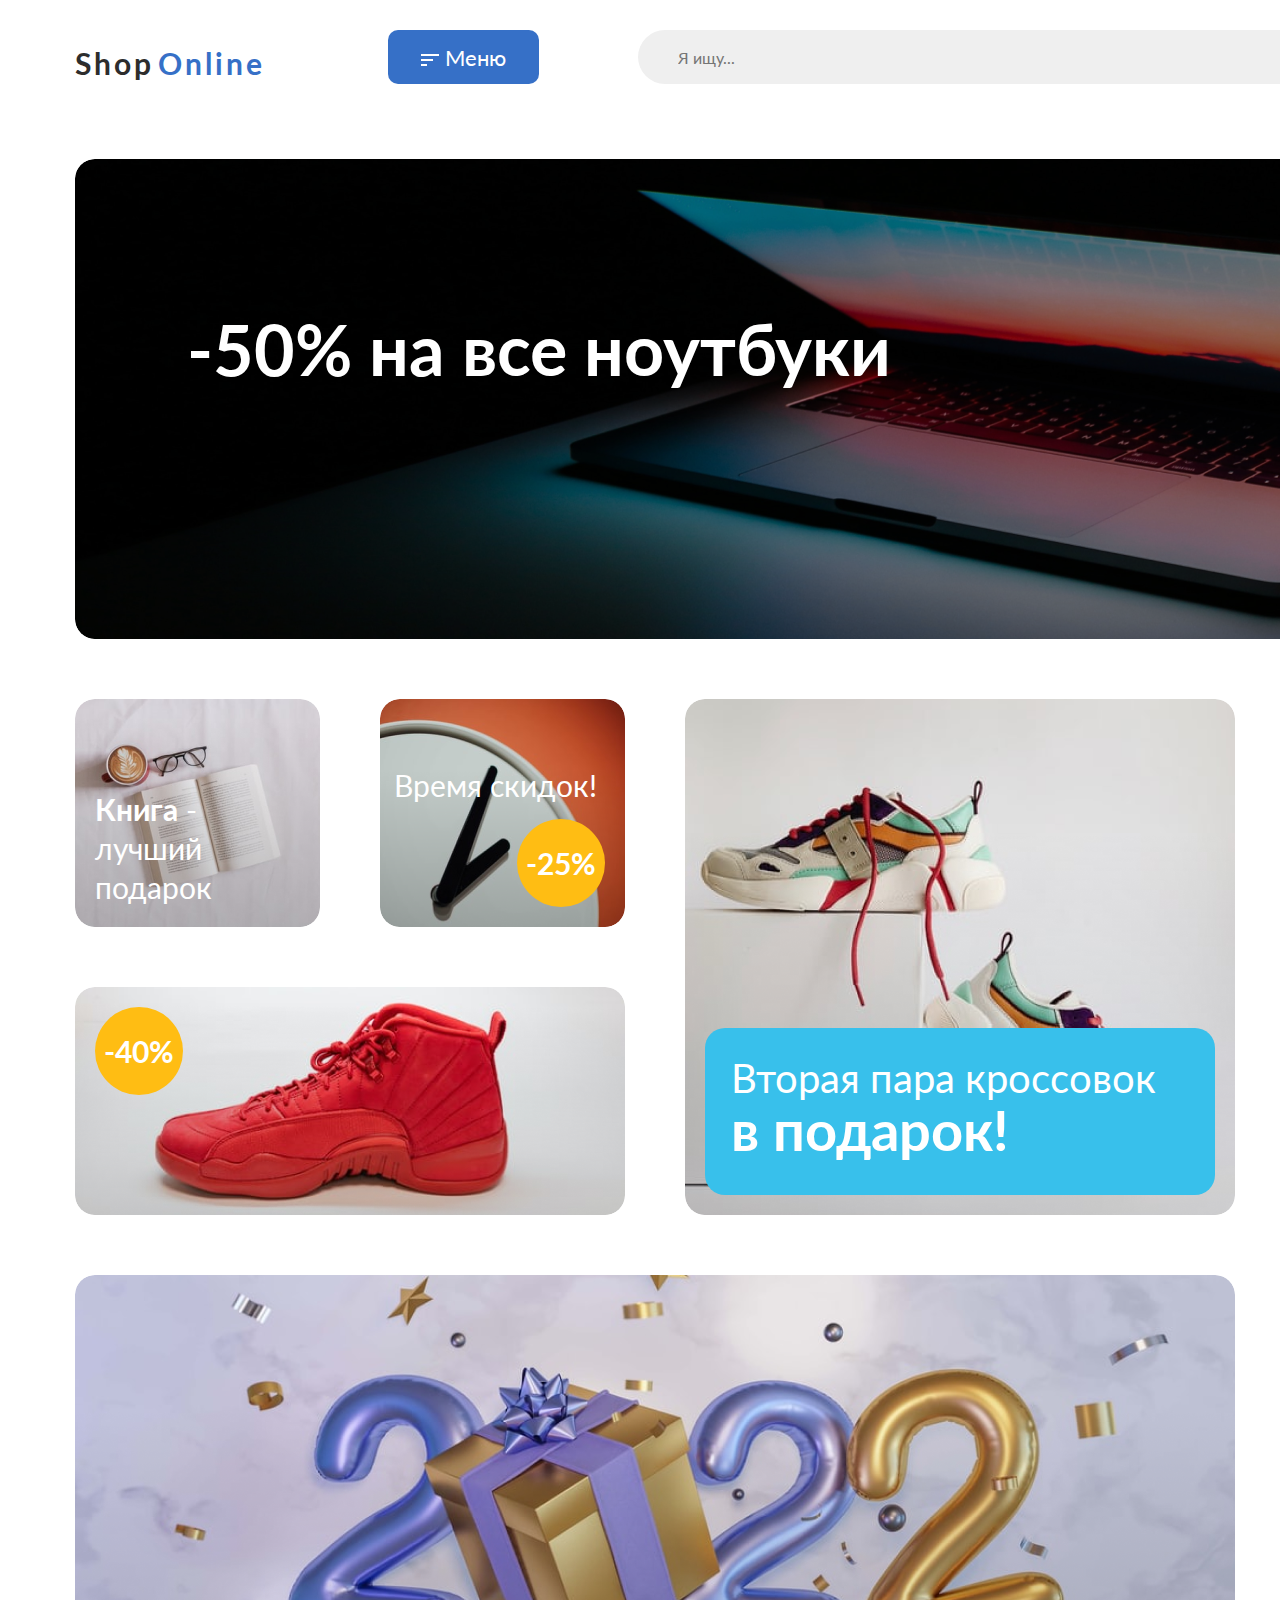
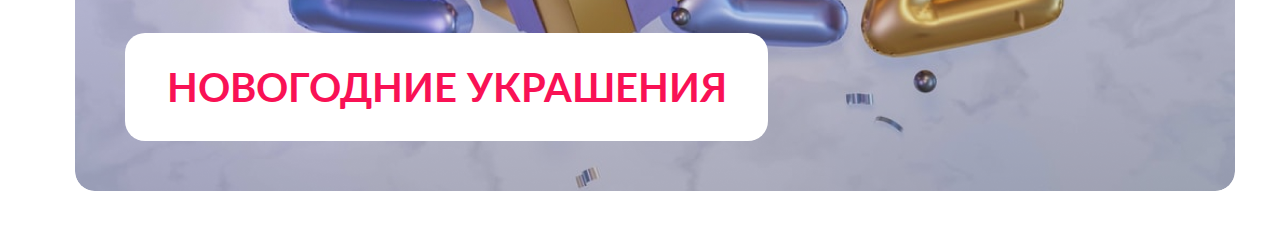
<file: index.html>
<!doctype html>
<html lang="en">
<head>
  <meta charset="UTF-8">
  <meta name="viewport"
        content="width=device-width, initial-scale=1.0">
  <meta http-equiv="X-UA-Compatible" content="ie=edge">
  <title>ShopOnline</title>
  <link rel="preconnect" href="https://fonts.googleapis.com">
  <link rel="preconnect" href="https://fonts.gstatic.com" crossorigin>
  <link href="https://fonts.googleapis.com/css2?family=Lato:wght@400;700&display=swap"
        rel="stylesheet">
  <link rel="stylesheet" href="css/index.css">
  <script type="module" src="js/timer.js"></script>
</head>
<body>
<header class="header">
  <div class="container">
    <div class="header__wrapper">
      <div class="header__logo">
        <a href="index.html" class="header__link">
          <span class="header__text header__text-logo">Shop</span>
          <span class="header__text header__text-blue">Online</span>
        </a>
      </div>

      <div class="header__menu">
        <button class="header__button" type="button">
          <svg width="18" height="12" viewBox="0 0 18 12" fill="none" xmlns="http://www.w3.org/2000/svg">
            <path d="M0 12H6V10H0V12ZM0 0V2H18V0H0ZM0 7H12V5H0V7Z" fill="white"/>
          </svg>
          Меню
        </button>
      </div>

      <div class="header__search">
        <label class="header__label">
          <input class="header__input" type="search" placeholder="Я ищу...">
        </label>
        <button class="header__button header__button-search" type="submit">
          <svg width="27" height="27" viewBox="0 0 27 27" fill="none" xmlns="http://www.w3.org/2000/svg">
            <path
              d="M19.25 17H18.065L17.645 16.595C19.115 14.885 20 12.665 20 10.25C20 4.865 15.635 0.5 10.25 0.5C4.865 0.5 0.5 4.865 0.5 10.25C0.5 15.635 4.865 20 10.25 20C12.665 20 14.885 19.115 16.595 17.645L17 18.065V19.25L24.5 26.735L26.735 24.5L19.25 17ZM10.25 17C6.515 17 3.5 13.985 3.5 10.25C3.5 6.515 6.515 3.5 10.25 3.5C13.985 3.5 17 6.515 17 10.25C17 13.985 13.985 17 10.25 17Z"
              fill="white"/>
          </svg>
        </button>
      </div>

      <div class="header__personal">
        <div class="header__icons">
          <a href="#" class="header__item">
            <svg width="24" height="24" viewBox="0 0 24 24" fill="none" xmlns="http://www.w3.org/2000/svg">
              <path
                d="M12 12C15.315 12 18 9.315 18 6C18 2.685 15.315 0 12 0C8.685 0 6 2.685 6 6C6 9.315 8.685 12 12 12ZM12 15C7.995 15 0 17.01 0 21V24H24V21C24 17.01 16.005 15 12 15Z"
                fill="#2D2D2D"/>
            </svg>
            <p class="header__text header__text-subtitle">Профиль</p>
          </a>
        </div>
        <div class="header__icons">
          <a href="#" class="header__item">
            <svg width="31" height="30" viewBox="0 0 31 30" fill="none" xmlns="http://www.w3.org/2000/svg">
              <path
                d="M9.5 24C7.85 24 6.515 25.35 6.515 27C6.515 28.65 7.85 30 9.5 30C11.15 30 12.5 28.65 12.5 27C12.5 25.35 11.15 24 9.5 24ZM0.5 0V3H3.5L8.9 14.385L6.875 18.06C6.635 18.48 6.5 18.975 6.5 19.5C6.5 21.15 7.85 22.5 9.5 22.5H27.5V19.5H10.13C9.92 19.5 9.755 19.335 9.755 19.125L9.8 18.945L11.15 16.5H22.325C23.45 16.5 24.44 15.885 24.95 14.955L30.32 5.22C30.44 5.01 30.5 4.755 30.5 4.5C30.5 3.675 29.825 3 29 3H6.815L5.405 0H0.5ZM24.5 24C22.85 24 21.515 25.35 21.515 27C21.515 28.65 22.85 30 24.5 30C26.15 30 27.5 28.65 27.5 27C27.5 25.35 26.15 24 24.5 24Z"
                fill="#2D2D2D"/>
            </svg>
            <p class="header__text header__text-subtitle">Корзина</p>
          </a>
        </div>
        <div class="header__icons">
          <a href="#" class="header__item">
            <svg width="30" height="29" viewBox="0 0 30 29" fill="none" xmlns="http://www.w3.org/2000/svg">
              <path
                d="M15 28.025L12.825 26.045C5.1 19.04 0 14.42 0 8.75C0 4.13 3.63 0.5 8.25 0.5C10.86 0.5 13.365 1.715 15 3.635C16.635 1.715 19.14 0.5 21.75 0.5C26.37 0.5 30 4.13 30 8.75C30 14.42 24.9 19.04 17.175 26.06L15 28.025Z"
                fill="#2D2D2D"/>
            </svg>
            <p class="header__text header__text-subtitle">Избранное</p>
          </a>
        </div>
      </div>
    </div>
  </div>
</header>

<main class="main">
  <div class="container">
    <div class="main__wrapper">
      <a class="main__link main__link-laptop" href="#">
        <p class="main__text main__text-sale">
          -50% на все ноутбуки
        </p>
        <div class="main__timer" data-timer-deadline="2023/02/14 00:00">
          <p class="main__text main__text-promo">
            До конца акции:
          </p>
          <p class="main__text main__text-timer">
            <span class="main__text main__text-number main__text-numDay">3</span>
            <span class="main__text main__text-textDay">дня</span>
            <span class="main__text main__text-number main__text-numHour">8</span>
            <span class="main__text main__text-textHour">часов</span>
            <span class="main__text main__text-number main__text-numMinute">43</span>
            <span class="main__text main__text-textMin">минуты</span>
          </p>
        </div>
      </a>

      <a class="main__link main__link main__link-book" href="#">
        <p class="main__text main__text-30px">
          <b>Книга</b> - лучший подарок
        </p>
      </a>

      <a class="main__link main__link main__link-time" href="#">
        <p class="main__text main__text-30px main__text-top">
          Время скидок!
        </p>
        <p class="main__sale">
          -25%
        </p>
      </a>

      <a class="main__link main__link main__link-shoes" href="#">
        <p class="main__sale main__sale-top">
          -40%
        </p>
      </a>

      <a class="main__link main__link main__link-sneakers" href="#">
        <p class="main__text main__text-blue">
          Вторая пара кроссовок
          <span class="main__text main__text-48px"> в подарок!</span>
        </p>
      </a>

      <a class="main__link main__link main__link-gift" href="#">
        <p class="main__text">
          Идеи новогодних
          подарков
        </p>
      </a>

      <a class="main__link main__link main__link-benefit" href="#">
        <p class="main__text">
          Выгодно в декабре!
          <span class="main__sale main__sale-block">
            -15%
          </span>
        </p>
      </a>

      <a class="main__link main__link main__link-decor" href="#">
        <p class="main__text main__text-red">
          Новогодние украшения
        </p>
      </a>

      <a class="main__link main__link main__link-dress" href="#">
        <p class="main__sale">
          -55%
        </p>
      </a>

      <a class="main__link main__link main__link-house" href="#">
        <p class="main__sale main__sale-top">
          -25%
        </p>
        <p class="main__text main__text-30px">
          На бытовую химию
        </p>
      </a>

      <a class="main__link main__link main__link-balls" href="#">
      </a>

    </div>
  </div>
</main>
</body>
</html>
</file>
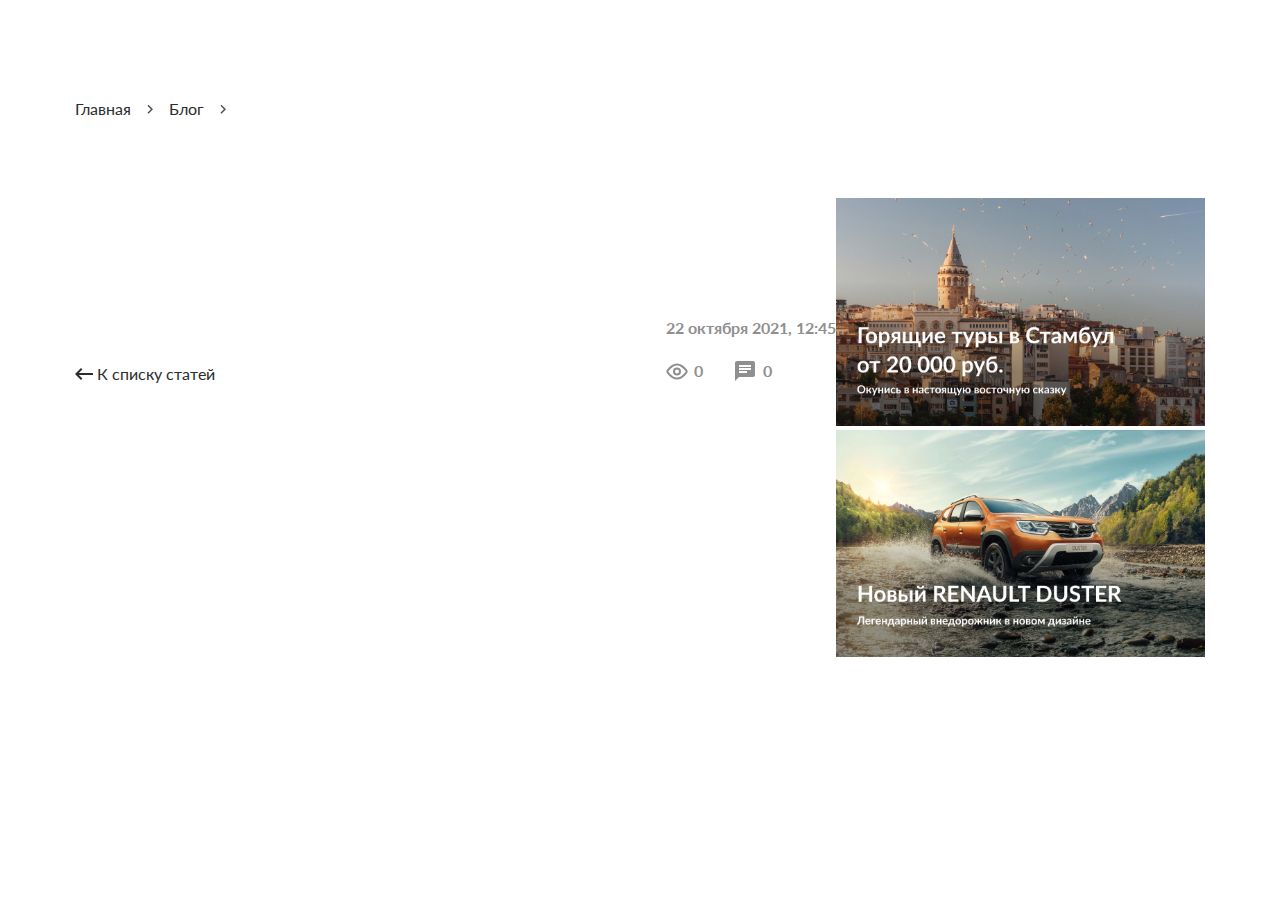
<file: article.html>
<!DOCTYPE html>
<html lang="ru">
<head>
  <meta charset="UTF-8">
  <meta name="viewport"
        content="width=device-width, initial-scale=1.0">
  <meta http-equiv="X-UA-Compatible" content="ie=edge">
  <title>ShopOnline</title>
  <link rel="preconnect" href="https://fonts.googleapis.com">
  <link rel="preconnect" href="https://fonts.gstatic.com" crossorigin>
  <link href="https://fonts.googleapis.com/css2?family=Lato:wght@400;700&display=swap"
        rel="stylesheet">
  <link rel="stylesheet" href="css/index.css">
  <script type="module" src="js/article.js"></script>
</head>
<body>
<main class="article__main">

  <section class="navigation">
    <a href="index.html" class="navigation__item">Главная</a>
    <svg width="6" height="10" viewBox="0 0 6 10" fill="none" xmlns="http://www.w3.org/2000/svg">
      <path d="M0.442383 8.4425L3.87738 5L0.442383 1.5575L1.49988 0.5L5.99988 5L1.49988 9.5L0.442383 8.4425Z"
            fill="#525252"/>
    </svg>
    <a href="blog.html" class="navigation__item">Блог</a>
    <svg width="6" height="10" viewBox="0 0 6 10" fill="none" xmlns="http://www.w3.org/2000/svg">
      <path d="M0.442383 8.4425L3.87738 5L0.442383 1.5575L1.49988 0.5L5.99988 5L1.49988 9.5L0.442383 8.4425Z"
            fill="#525252"/>
    </svg>
    <p class="navigation__item navigation__item-title"></p>
  </section>

  <div class="article__wrapper">

    <section class="article">
      <h1 class="article__title"></h1>
      <p class="article__body"></p>
      <div class="article__footer">
        <a href="blog.html">
          <svg width="18" height="12" viewBox="0 0 18 12" fill="none" xmlns="http://www.w3.org/2000/svg">
            <path d="M18 5H3.83L7.41 1.41L6 0L0 6L6 12L7.41 10.59L3.83 7H18V5Z" fill="#2D2D2D"/>
          </svg>
          К списку статей
        </a>

        <div class="article__about">
          <p class="article__author"></p>
          <p class="blog__date">
            22 октября 2021, 12:45
          </p>

          <div class="blog__inform">
            <p class="blog__views"><span class="blog__views-icon"></span>0</p>
            <p class="blog__comments"><span class="blog__comments-icon"></span>0</p>
          </div>
        </div>
      </div>
    </section>

    <aside class="aside">
      <a href="#">
        <img src="img/blog/stambul.png" alt="реклама туров">
      </a>
      <a href="#">
        <img src="img/blog/renault.png" alt="реклама рено">
      </a>
    </aside>

  </div>
</main>
</body>
</html>
</file>
<file: css/index.css>
@import url("var.css");
@import url("normalize.css");
@import url("style.css");
@import url("header.css");
@import url("main.css");
@import url("blog.css");
@import url("pagination.css");
@import url("article.css");
</file>
